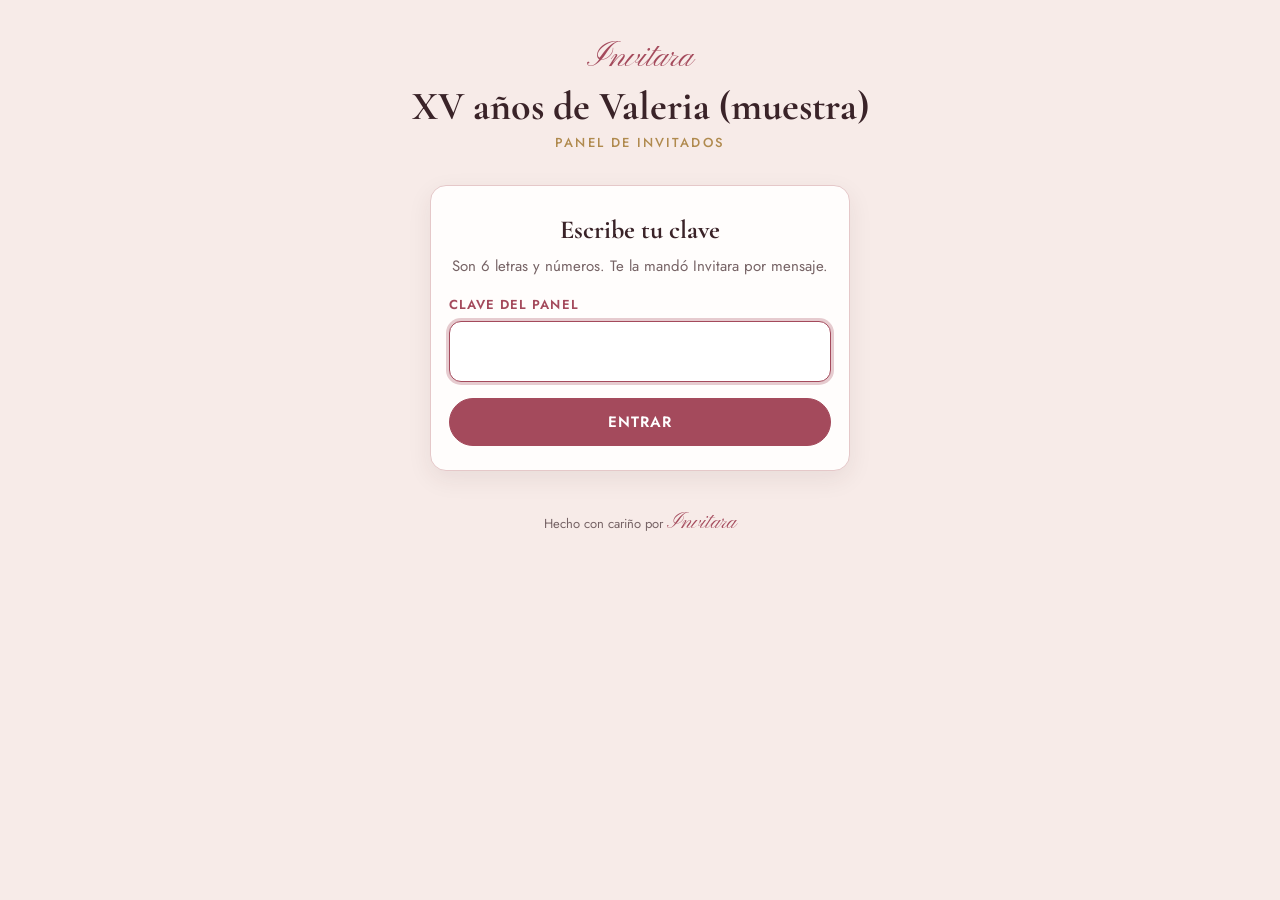
<file: panel/index.html>
<!DOCTYPE html>
<html lang="es">
<head>
  <meta charset="utf-8">
  <meta name="viewport" content="width=device-width, initial-scale=1">
  <meta name="robots" content="noindex, nofollow">
  <meta name="referrer" content="no-referrer">
  <title>Panel de invitados · Invitara</title>
  <link rel="preconnect" href="https://fonts.googleapis.com">
  <link rel="preconnect" href="https://fonts.gstatic.com" crossorigin>
  <link href="https://fonts.googleapis.com/css2?family=Cormorant+Garamond:wght@500;600;700&family=Jost:wght@400;500;600&family=Pinyon+Script&display=swap" rel="stylesheet">
  <link rel="stylesheet" href="panel.css?v=1">
</head>
<body>
  <header class="encabezado">
    <p class="marca">Invitara</p>
    <h1 class="evento" id="evento">Panel de invitados</h1>
    <p class="subtitulo">Panel de invitados</p>
  </header>

  <main class="contenido">
    <!-- 1. Clave -->
    <section class="tarjeta acceso" id="vista-clave" aria-labelledby="titulo-clave">
      <h2 class="titulo-tarjeta" id="titulo-clave">Escribe tu clave</h2>
      <p class="ayuda">Son 6 letras y números. Te la mandó Invitara por mensaje.</p>
      <form id="form-clave" novalidate>
        <label class="etiqueta-campo" for="clave">Clave del panel</label>
        <input id="clave" name="clave" type="text" inputmode="text" autocomplete="off" autocapitalize="characters"
               spellcheck="false" maxlength="12" aria-describedby="error-clave" required>
        <p class="error" id="error-clave" role="alert" hidden></p>
        <button class="boton" type="submit" id="boton-entrar">Entrar</button>
      </form>
    </section>

    <!-- 2. Panel -->
    <section id="vista-panel" hidden aria-label="Confirmaciones">
      <div class="barra">
        <p class="actualizado" id="actualizado"></p>
        <div class="barra__botones">
          <button class="boton boton--claro" type="button" id="boton-actualizar">Actualizar</button>
          <button class="boton boton--texto" type="button" id="boton-salir">Salir</button>
        </div>
      </div>
      <p class="error error--global" id="error-panel" role="alert" hidden></p>

      <div class="totales">
        <div class="total total--grande">
          <p class="total__numero" id="t-personas">0</p>
          <p class="total__texto">personas asistirán</p>
        </div>
        <div class="total">
          <p class="total__numero" id="t-familias">0</p>
          <p class="total__texto">familias confirmaron</p>
        </div>
        <div class="total">
          <p class="total__numero" id="t-no">0</p>
          <p class="total__texto">no asistirán</p>
        </div>
        <div class="total">
          <p class="total__numero" id="t-faltan">0</p>
          <p class="total__texto" id="t-faltan-texto">lugares por confirmar</p>
        </div>
      </div>
      <p class="aviso" id="aviso-duplicados" hidden></p>

      <div class="herramientas">
        <label class="etiqueta-campo" for="buscar">Buscar por nombre</label>
        <input id="buscar" type="search" autocomplete="off" placeholder="Ej. Pérez">
        <div class="filtros" role="group" aria-label="Filtrar">
          <button type="button" class="filtro" data-filtro="todos" aria-pressed="true">Todos <span></span></button>
          <button type="button" class="filtro" data-filtro="si" aria-pressed="false">Asistirán <span></span></button>
          <button type="button" class="filtro" data-filtro="no" aria-pressed="false">No asistirán <span></span></button>
        </div>
        <button class="boton boton--claro boton--ancho" type="button" id="boton-descargar">Descargar lista</button>
      </div>

      <p class="conteo" id="conteo" aria-live="polite"></p>
      <ul class="lista" id="lista"></ul>
    </section>
  </main>

  <footer class="pie">Hecho con cariño por <span class="marca marca--chica">Invitara</span></footer>

  <script src="panel.js?v=1"></script>
</body>
</html>
</file>
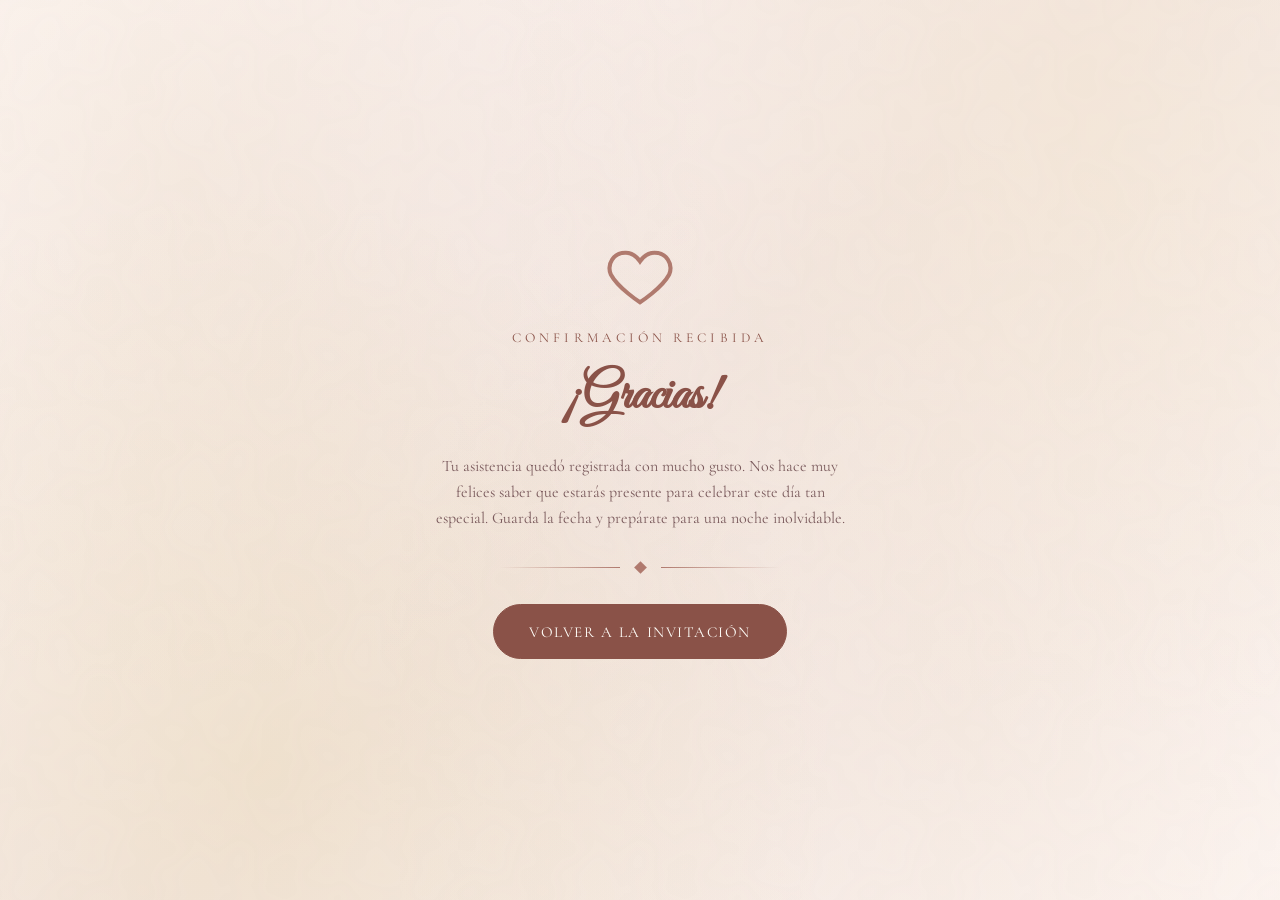
<file: gracias.html>
<!DOCTYPE html>
<html lang="es">
<head>
  <meta charset="UTF-8">
  <meta name="viewport" content="width=device-width, initial-scale=1.0">
  <title>¡Gracias por confirmar! · Mis XV años</title>
  <meta name="description" content="Gracias por confirmar tu asistencia. Te esperamos con mucho cariño.">
  <meta name="robots" content="noindex, nofollow">
  <meta name="theme-color" content="#C6A15B">

  <link rel="icon" type="image/svg+xml" href="assets/iconos/favicon.svg">

  <link rel="preconnect" href="https://fonts.googleapis.com">
  <link rel="preconnect" href="https://fonts.gstatic.com" crossorigin>
  <link href="https://fonts.googleapis.com/css2?family=Great+Vibes&family=Playfair+Display:wght@700&family=Cormorant+Garamond:wght@400;500&display=swap" rel="stylesheet">

  <link rel="stylesheet" href="assets/css/variables.css">
  <link rel="stylesheet" href="assets/css/style.css">
  <link rel="stylesheet" href="assets/css/responsive.css">
  <link rel="stylesheet" href="assets/css/animaciones.css">
</head>
<body>

  <div class="textura-marmol" aria-hidden="true"></div>

  <div class="gracias-pantalla">
    <svg class="gracias-pantalla__icono zoom-in" viewBox="0 0 24 24" fill="none" stroke="currentColor" stroke-width="1.4">
      <path d="M12 21s-7.5-4.8-10-9.5C.5 7.8 3 4 7 4c2.2 0 3.8 1.2 5 3 1.2-1.8 2.8-3 5-3 4 0 6.5 3.8 5 7.5C19.5 16.2 12 21 12 21z"/>
    </svg>

    <p class="etiqueta fade-in">Confirmación recibida</p>
    <h1 class="gracias-pantalla__titulo fade-in">¡Gracias!</h1>
    <p class="gracias-pantalla__texto fade-in">
      Tu asistencia quedó registrada con mucho gusto. Nos hace muy felices
      saber que estarás presente para celebrar este día tan especial.
      Guarda la fecha y prepárate para una noche inolvidable.
    </p>

    <div class="divisor-ornamental fade-in"><span class="divisor-ornamental__rombo"></span></div>

    <a class="boton boton--relleno" href="index.html">Volver a la invitación</a>
  </div>

</body>
</html>
</file>
<file: panel/panel.css>
/* ==========================================================================
   PANEL.CSS — Panel de invitados de Invitara (primero celular)
   Los colores se pueden cambiar desde config.json ("colores").
   ========================================================================== */

:root {
  --papel: #F7EBE8;
  --principal: #A44A5C;
  --dorado: #B08A4E;
  --tinta: #3A2328;
  --tarjeta: #FFFDFC;
  --suave: color-mix(in srgb, var(--tinta) 68%, var(--papel));
  --linea: color-mix(in srgb, var(--principal) 22%, var(--papel));
  --exito: #2E6B47;
  --error: #A3261E;
  --fuente-titulos: 'Cormorant Garamond', Georgia, serif;
  --fuente-texto: 'Jost', 'Segoe UI', system-ui, sans-serif;
  --radio: 16px;
}

* { box-sizing: border-box; }
[hidden] { display: none !important; }

body {
  margin: 0;
  min-height: 100vh;
  background: var(--papel);
  color: var(--tinta);
  font-family: var(--fuente-texto);
  font-size: 16px;
  line-height: 1.5;
  -webkit-font-smoothing: antialiased;
}

/* ---------- encabezado ---------- */
.encabezado { padding: 28px 16px 8px; text-align: center; }
.marca {
  margin: 0;
  font-family: 'Pinyon Script', cursive;
  font-size: 34px;
  line-height: 1.1;
  color: var(--principal);
}
.marca--chica { font-size: 22px; }
.evento {
  margin: 6px 0 0;
  font-family: var(--fuente-titulos);
  font-weight: 700;
  font-size: 30px;
  line-height: 1.15;
}
.subtitulo {
  margin: 4px 0 0;
  font-size: 13px;
  font-weight: 500;
  letter-spacing: 0.16em;
  text-transform: uppercase;
  color: var(--dorado);
}

.contenido { width: 100%; max-width: 760px; margin: 0 auto; padding: 16px 16px 40px; }

/* ---------- tarjetas y campos ---------- */
.tarjeta {
  background: var(--tarjeta);
  border: 1px solid var(--linea);
  border-radius: var(--radio);
  padding: 24px 18px;
  box-shadow: 0 8px 24px color-mix(in srgb, var(--tinta) 8%, transparent);
}
.acceso { max-width: 420px; margin: 8px auto 0; }
.titulo-tarjeta { margin: 0; font-family: var(--fuente-titulos); font-size: 26px; font-weight: 700; text-align: center; }
.ayuda { margin: 6px 0 18px; text-align: center; color: var(--suave); font-size: 15px; }

.etiqueta-campo {
  display: block;
  margin: 0 0 6px;
  font-size: 13px;
  font-weight: 600;
  letter-spacing: 0.08em;
  text-transform: uppercase;
  color: var(--principal);
}

input[type="text"], input[type="search"] {
  display: block;
  width: 100%;
  min-height: 48px;
  padding: 10px 14px;
  font: inherit;
  font-size: 16px;
  color: var(--tinta);
  background: #FFFFFF;
  border: 1px solid var(--linea);
  border-radius: 12px;
}
#clave {
  font-size: 26px;
  font-weight: 600;
  letter-spacing: 0.35em;
  text-align: center;
  text-transform: uppercase;
}
input:focus-visible {
  outline: none;
  border-color: var(--principal);
  box-shadow: 0 0 0 3px color-mix(in srgb, var(--principal) 28%, transparent);
}
input[aria-invalid="true"] { border: 2px solid var(--error); }

.error { margin: 10px 0 0; color: var(--error); font-weight: 500; font-size: 15px; }
.error::before { content: "⚠ "; }
.error--global { margin: 0 0 12px; padding: 10px 14px; background: #FFF4F2; border-radius: 12px; }

/* ---------- botones ---------- */
.boton {
  display: inline-flex;
  align-items: center;
  justify-content: center;
  width: 100%;
  min-height: 48px;
  margin-top: 16px;
  padding: 10px 20px;
  font: inherit;
  font-weight: 600;
  font-size: 15px;
  letter-spacing: 0.06em;
  text-transform: uppercase;
  color: #FFFFFF;
  background: var(--principal);
  border: 1.5px solid var(--principal);
  border-radius: 999px;
  cursor: pointer;
}
.boton:hover { filter: brightness(1.08); }
.boton:disabled { opacity: 0.6; cursor: progress; }
.boton--claro { background: transparent; color: var(--principal); }
.boton--texto { background: transparent; border-color: transparent; color: var(--suave); text-decoration: underline; text-underline-offset: 3px; }
button:focus-visible, a:focus-visible { outline: 3px solid var(--principal); outline-offset: 3px; }

/* ---------- barra superior del panel ---------- */
.barra { display: flex; flex-wrap: wrap; align-items: center; justify-content: space-between; gap: 8px; margin-bottom: 12px; }
.actualizado { margin: 0; color: var(--suave); font-size: 14px; }
.barra__botones { display: flex; gap: 8px; }
.barra__botones .boton { width: auto; min-height: 44px; margin: 0; padding: 8px 16px; font-size: 13px; }

/* ---------- totales ---------- */
.totales { display: grid; grid-template-columns: repeat(3, 1fr); gap: 8px; }
.total {
  margin: 0;
  padding: 14px 12px;
  background: var(--tarjeta);
  border: 1px solid var(--linea);
  border-radius: var(--radio);
  text-align: center;
}
.total--grande { grid-column: 1 / -1; background: var(--principal); border-color: var(--principal); color: #FFFFFF; }
/* lining-nums: en Cormorant el 1 "antiguo" parece una I */
.total__numero { margin: 0; font-family: var(--fuente-titulos); font-weight: 700; font-size: 36px; line-height: 1; font-variant-numeric: lining-nums tabular-nums; }
.total--grande .total__numero { font-size: 64px; }
.total__texto { margin: 6px 0 0; font-size: 13px; line-height: 1.3; color: var(--suave); }
.total--grande .total__texto { color: #FFFFFF; font-size: 16px; }

.aviso {
  margin: 12px 0 0;
  padding: 10px 14px;
  border-left: 4px solid #E0B400;
  background: #FFF7D6;
  border-radius: 8px;
  font-size: 14px;
}

/* ---------- buscador y filtros ---------- */
.herramientas { margin-top: 20px; }
.filtros { display: grid; grid-template-columns: repeat(3, 1fr); gap: 6px; margin-top: 12px; }
.filtro {
  min-height: 44px;
  padding: 6px 4px;
  font: inherit;
  font-size: 14px;
  font-weight: 500;
  color: var(--principal);
  background: var(--tarjeta);
  border: 1.5px solid var(--linea);
  border-radius: 999px;
  cursor: pointer;
}
.filtro span { font-weight: 400; color: var(--suave); }
.filtro[aria-pressed="true"] { background: var(--principal); border-color: var(--principal); color: #FFFFFF; }
.filtro[aria-pressed="true"] span { color: #FFFFFF; }
.boton--ancho { margin-top: 12px; }

.conteo { margin: 18px 0 8px; font-size: 14px; color: var(--suave); }

/* ---------- lista ---------- */
.lista { list-style: none; margin: 0; padding: 0; display: grid; gap: 10px; }
.invitado {
  padding: 14px 16px;
  background: var(--tarjeta);
  border: 1px solid var(--linea);
  border-radius: var(--radio);
}
.invitado--duplicado { border-color: #E0B400; background: #FFFBEA; }
.invitado__cabeza { display: flex; flex-wrap: wrap; align-items: baseline; justify-content: space-between; gap: 4px 10px; }
.invitado__nombre, .invitado__mensaje, .evento { font-variant-numeric: lining-nums; }
.invitado__nombre { margin: 0; font-family: var(--fuente-titulos); font-size: 22px; font-weight: 700; line-height: 1.2; overflow-wrap: anywhere; }
.chip {
  display: inline-block;
  padding: 2px 10px;
  border-radius: 999px;
  font-size: 13px;
  font-weight: 600;
  white-space: nowrap;
}
.chip--si { background: color-mix(in srgb, var(--exito) 14%, #FFFFFF); color: var(--exito); }
.chip--no { background: color-mix(in srgb, var(--tinta) 10%, #FFFFFF); color: var(--suave); }
.invitado__asistentes { margin: 6px 0 0; font-size: 15px; overflow-wrap: anywhere; }
.invitado__mensaje {
  margin: 8px 0 0;
  padding-left: 10px;
  border-left: 3px solid var(--dorado);
  font-family: var(--fuente-titulos);
  font-style: italic;
  font-size: 18px;
  white-space: pre-line;
  overflow-wrap: anywhere;
}
.invitado__duplicado { margin: 8px 0 0; font-size: 13px; font-weight: 500; color: #7A5B00; }
.invitado__pie { display: flex; flex-wrap: wrap; align-items: center; gap: 4px 12px; margin-top: 10px; font-size: 14px; color: var(--suave); }
.invitado__telefono { font-variant-numeric: tabular-nums; }
.invitado__telefono a { color: var(--principal); font-weight: 600; }
.boton-ver {
  min-height: 44px;
  padding: 0 4px;
  font: inherit;
  font-size: 14px;
  font-weight: 600;
  color: var(--principal);
  background: none;
  border: 0;
  text-decoration: underline;
  text-underline-offset: 3px;
  cursor: pointer;
}
.invitado__fecha { margin-left: auto; }
.vacio { padding: 24px 12px; text-align: center; color: var(--suave); border: 1px dashed var(--linea); border-radius: var(--radio); }

.pie { padding: 0 16px 32px; text-align: center; font-size: 13px; color: var(--suave); }

/* ---------- pantallas grandes ---------- */
@media (min-width: 720px) {
  .encabezado { padding-top: 40px; }
  .evento { font-size: 40px; }
  .totales { grid-template-columns: 2fr 1fr 1fr 1fr; }
  .total--grande { grid-column: auto; }
  .herramientas { display: grid; grid-template-columns: 1fr auto; grid-template-areas: "etiqueta etiqueta" "buscar descargar" "filtros filtros"; column-gap: 12px; }
  .herramientas .etiqueta-campo { grid-area: etiqueta; }
  .herramientas #buscar { grid-area: buscar; }
  .herramientas .filtros { grid-area: filtros; max-width: 480px; }
  .boton--ancho { grid-area: descargar; width: auto; margin-top: 0; }
}

@media (prefers-reduced-motion: reduce) {
  * { transition: none !important; animation: none !important; }
}
</file>
<file: assets/css/variables.css>
/* ==========================================================================
   VARIABLES.CSS
   Aquí vive TODO el sistema de diseño: colores, tipografías, espaciados.
   Si quieres cambiar la paleta de colores de todo el sitio, este es el
   ÚNICO archivo que necesitas tocar. Todo lo demás lee de aquí.
   ========================================================================== */

:root {
  /* ---------- PALETA DE COLOR ----------
     Inspirada en invitaciones de boda / XV años: dorado envejecido,
     champagne y crema, sobre un fondo marfil cálido. */
  --color-dorado: #B07A6E;          /* Dorado principal (bordes, íconos, acentos) */
  --color-dorado-oscuro: #8A5248;   /* Dorado profundo (texto sobre claro, sombras de texto) */
  --color-dorado-claro: #EBCFC7;    /* Dorado pálido (líneas, detalles suaves) */
  --color-champagne: #F6E3DF;       /* Champagne (fondos de tarjetas) */
  --color-beige: #F3E7E4;           /* Beige (fondos alternos de sección) */
  --color-crema: #FDF6F4;           /* Crema (fondo general del sitio) */
  --color-marfil: #FFFBFA;          /* Marfil casi blanco (tarjetas, formulario) */
  --color-blanco: #FFFFFF;

  --color-texto: #4A2E30;           /* Texto principal: café cálido, no negro puro */
  --color-texto-suave: #7A5A5C;     /* Texto secundario / notas */
  --color-texto-sobre-dorado: #FFFDF8;

  --color-exito: #6E8F5C;           /* Verde suave para confirmaciones */
  --color-error: #B5544A;           /* Rojo terracota para errores de validación */

  /* ---------- MODO OSCURO (opcional, se activa con [data-tema="oscuro"]) ---------- */
  --color-crema-oscuro: #221B12;
  --color-marfil-oscuro: #2A2117;
  --color-texto-oscuro: #F3E5D0;

  /* ---------- TIPOGRAFÍA ----------
     Manuscrita elegante para el nombre, serif para el resto. */
  --fuente-script: 'Great Vibes', cursive;              /* Nombre principal */
  --fuente-display: 'Playfair Display', serif;          /* Títulos y el número "75" */
  --fuente-cuerpo: 'Cormorant Garamond', 'Georgia', serif; /* Texto de párrafos, labels, botones */

  /* ---------- ESPACIADO ---------- */
  --espacio-xs: 0.5rem;
  --espacio-sm: 1rem;
  --espacio-md: 2rem;
  --espacio-lg: 4rem;
  --espacio-xl: 7rem;

  /* ---------- BORDES Y SOMBRAS ---------- */
  --radio-borde: 18px;
  --radio-borde-lg: 32px;
  --sombra-suave: 0 10px 30px rgba(74, 58, 34, 0.12);
  --sombra-dorada: 0 8px 24px rgba(198, 161, 91, 0.35);
  --linea-dorada: 1px solid var(--color-dorado);

  /* ---------- TRANSICIONES ---------- */
  --transicion-suave: 0.4s cubic-bezier(0.22, 1, 0.36, 1);
  --transicion-rapida: 0.2s ease-out;

  /* ---------- ANCHO DE CONTENIDO ---------- */
  --ancho-maximo: 640px;

  /* ---------- FORMULARIO DE CONFIRMACIÓN (confirmacion.css lee estas) ---------- */
  --color-principal: var(--color-dorado-oscuro);
  --color-sobre-principal: var(--color-texto-sobre-dorado);
  --color-fondo-campo: var(--color-crema);
  --color-borde: var(--color-dorado-claro);
}

html[data-tema="oscuro"] .formulario-confirmacion {
  --color-texto: var(--color-texto-oscuro);
  --color-texto-suave: #CDB8AE;
  --color-principal: var(--color-dorado-claro);
  --color-sobre-principal: var(--color-crema-oscuro);
  --color-fondo-campo: var(--color-crema-oscuro);
}
</file>
<file: assets/css/style.css>
/* ==========================================================================
   STYLE.CSS — Hoja de estilos principal
   Estructura general + cada una de las secciones de la invitación.
   No usa ningún framework (sin Bootstrap): 100% CSS puro.
   ========================================================================== */

/* ---------- RESET BÁSICO ---------- */
* { margin: 0; padding: 0; box-sizing: border-box; }

html { scroll-behavior: smooth; }

body {
  font-family: var(--fuente-cuerpo);
  color: var(--color-texto);
  background-color: var(--color-crema);
  overflow-x: hidden;
  line-height: 1.6;
}

/* Modo oscuro opcional, activado por JS con data-tema="oscuro" en <html> */
html[data-tema="oscuro"] body {
  background-color: var(--color-crema-oscuro);
  color: var(--color-texto-oscuro);
}
html[data-tema="oscuro"] .tarjeta,
html[data-tema="oscuro"] .formulario-confirmacion {
  background-color: var(--color-marfil-oscuro);
}

img { max-width: 100%; display: block; }
a { color: inherit; text-decoration: none; }
button { font-family: inherit; cursor: pointer; }

/* Foco visible para accesibilidad de teclado */
a:focus-visible, button:focus-visible, input:focus-visible, textarea:focus-visible, select:focus-visible {
  outline: 2px solid var(--color-dorado-oscuro);
  outline-offset: 3px;
}

/* Respeta preferencia de "reducir movimiento" del sistema */
@media (prefers-reduced-motion: reduce) {
  *, *::before, *::after {
    animation-duration: 0.001ms !important;
    animation-iteration-count: 1 !important;
    transition-duration: 0.001ms !important;
    scroll-behavior: auto !important;
  }
}

/* ---------- TEXTURA DE FONDO TIPO MÁRMOL / ACUARELA ----------
   Generada 100% con CSS (gradientes radiales superpuestos), sin
   necesidad de ninguna imagen. Se aplica al body mediante ::before
   para que quede detrás de todo el contenido. */
.textura-marmol {
  position: fixed;
  inset: 0;
  z-index: -1;
  pointer-events: none;
  background-color: var(--color-crema);
  background-image:
    radial-gradient(circle at 15% 20%, rgba(198, 161, 91, 0.10) 0%, transparent 40%),
    radial-gradient(circle at 85% 15%, rgba(243, 229, 208, 0.55) 0%, transparent 45%),
    radial-gradient(circle at 75% 80%, rgba(198, 161, 91, 0.08) 0%, transparent 50%),
    radial-gradient(circle at 20% 85%, rgba(232, 213, 166, 0.35) 0%, transparent 45%),
    linear-gradient(135deg, var(--color-crema) 0%, var(--color-beige) 50%, var(--color-crema) 100%);
}
/* Veteado sutil tipo mármol, dibujado con SVG en línea (data URI) */
.textura-marmol::after {
  content: "";
  position: absolute;
  inset: 0;
  opacity: 0.5;
  background-image: url("data:image/svg+xml;utf8,<svg xmlns='http://www.w3.org/2000/svg' width='400' height='400'><filter id='n'><feTurbulence type='fractalNoise' baseFrequency='0.012' numOctaves='3' result='t'/><feColorMatrix in='t' type='matrix' values='0 0 0 0 0.77  0 0 0 0 0.63  0 0 0 0 0.36  0 0 0 0.05 0'/></filter><rect width='100%25' height='100%25' filter='url(%23n)'/></svg>");
  mix-blend-mode: multiply;
}

/* ---------- PANTALLA DE CARGA ---------- */
.pantalla-carga {
  position: fixed;
  inset: 0;
  z-index: 999;
  display: flex;
  flex-direction: column;
  align-items: center;
  justify-content: center;
  gap: var(--espacio-sm);
  background: var(--color-crema);
  transition: opacity 0.8s ease, visibility 0.8s ease;
}
.pantalla-carga.oculta { opacity: 0; visibility: hidden; }
.pantalla-carga__numero {
  font-family: var(--fuente-display);
  font-size: 4rem;
  color: var(--color-dorado-oscuro);
}
.pantalla-carga__texto {
  font-size: 1rem;
  letter-spacing: 0.2em;
  text-transform: uppercase;
  color: var(--color-texto-suave);
}
.pantalla-carga__anillo {
  width: 46px; height: 46px;
  border: 2px solid var(--color-dorado-claro);
  border-top-color: var(--color-dorado-oscuro);
  border-radius: 50%;
  animation: girar 1s linear infinite;
}
@keyframes girar { to { transform: rotate(360deg); } }

/* ---------- CONTENEDOR GENERAL ---------- */
.contenedor {
  max-width: var(--ancho-maximo);
  margin: 0 auto;
  padding: 0 var(--espacio-md);
}

section { position: relative; padding: var(--espacio-xl) 0; }

/* ---------- DIVISOR ORNAMENTAL (elemento firma del diseño) ----------
   Doble línea dorada con un rombo al centro: se repite entre secciones
   como si fuera el sello grabado de una invitación impresa. */
.divisor-ornamental {
  display: flex;
  align-items: center;
  justify-content: center;
  gap: var(--espacio-sm);
  width: 100%;
  max-width: 280px;
  margin: var(--espacio-md) auto;
}
.divisor-ornamental::before,
.divisor-ornamental::after {
  content: "";
  flex: 1;
  height: 1px;
  background: linear-gradient(90deg, transparent, var(--color-dorado));
}
.divisor-ornamental::after { background: linear-gradient(90deg, var(--color-dorado), transparent); }
.divisor-ornamental__rombo {
  width: 9px; height: 9px;
  background: var(--color-dorado);
  transform: rotate(45deg);
  flex-shrink: 0;
}

/* ---------- ETIQUETA (eyebrow) ---------- */
.etiqueta {
  display: inline-block;
  font-family: var(--fuente-cuerpo);
  font-size: 0.85rem;
  letter-spacing: 0.3em;
  text-transform: uppercase;
  color: var(--color-dorado-oscuro);
  margin-bottom: var(--espacio-xs);
}

.titulo-seccion {
  font-family: var(--fuente-display);
  font-size: clamp(1.8rem, 5vw, 2.6rem);
  text-align: center;
  color: var(--color-texto);
  font-weight: 700;
}

.texto-centrado { text-align: center; }

/* ================= SECCIÓN: BIENVENIDA (Hero) ================= */
.seccion-bienvenida {
  min-height: 100vh;
  display: flex;
  flex-direction: column;
  align-items: center;
  justify-content: center;
  text-align: center;
  padding: var(--espacio-lg) var(--espacio-md);
  position: relative;
}

.globos { position: absolute; inset: 0; overflow: hidden; pointer-events: none; z-index: 0; }
.globo {
  position: absolute;
  bottom: -120px;
  width: 46px;
  height: 58px;
  border-radius: 50% 50% 50% 50% / 58% 58% 42% 42%;
  opacity: 0.55;
  animation: flotar-globo linear infinite;
}
.globo::after {
  content: "";
  position: absolute;
  bottom: -26px; left: 50%;
  width: 1px; height: 26px;
  background: rgba(198,161,91,0.4);
  transform: translateX(-50%);
}
.globo--1 { left: 8%;  background: var(--color-dorado);       animation-duration: 14s; animation-delay: 0s; }
.globo--2 { left: 22%; background: var(--color-dorado-claro); animation-duration: 18s; animation-delay: 3s; }
.globo--3 { left: 68%; background: var(--color-champagne);    animation-duration: 16s; animation-delay: 1s; }
.globo--4 { left: 84%; background: var(--color-dorado);       animation-duration: 20s; animation-delay: 5s; }
.globo--5 { left: 45%; background: var(--color-dorado-claro); animation-duration: 15s; animation-delay: 7s; }
@keyframes flotar-globo {
  0%   { transform: translateY(0) translateX(0); }
  50%  { transform: translateY(-60vh) translateX(20px); }
  100% { transform: translateY(-115vh) translateX(-15px); }
}

.bienvenida__eyebrow {
  font-size: 0.95rem;
  letter-spacing: 0.35em;
  text-transform: uppercase;
  color: var(--color-dorado-oscuro);
  z-index: 1;
}

.bienvenida__numero {
  font-family: var(--fuente-display);
  font-weight: 900;
  font-size: clamp(6rem, 32vw, 11rem);
  line-height: 0.9;
  color: transparent;
  -webkit-text-stroke: 2px var(--color-dorado-oscuro);
  position: relative;
  z-index: 1;
  margin: var(--espacio-xs) 0;
}

/* Laureles alrededor del "75": motivo clásico de aniversario, dibujado en SVG en el HTML */
.bienvenida__laureles { position: relative; z-index: 1; display: flex; align-items: center; justify-content: center; gap: 0.5rem; }
.bienvenida__laureles svg { width: 42px; height: auto; color: var(--color-dorado); }
.bienvenida__laureles svg.espejo { transform: scaleX(-1); }

.bienvenida__titulo {
  z-index: 1;
  font-family: var(--fuente-script);
  font-size: clamp(2.6rem, 9vw, 4.2rem);
  color: var(--color-dorado-oscuro);
  margin-top: var(--espacio-sm);
}

.bienvenida__subtitulo {
  z-index: 1;
  font-size: 1.05rem;
  color: var(--color-texto-suave);
  margin-top: var(--espacio-xs);
  letter-spacing: 0.05em;
}

.boton-scroll {
  z-index: 1;
  margin-top: var(--espacio-lg);
  display: flex;
  flex-direction: column;
  align-items: center;
  gap: 0.4rem;
  color: var(--color-dorado-oscuro);
  font-size: 0.8rem;
  letter-spacing: 0.2em;
  text-transform: uppercase;
  animation: rebote-suave 2.4s ease-in-out infinite;
}
.boton-scroll svg { width: 18px; height: 18px; }
@keyframes rebote-suave { 0%,100% { transform: translateY(0); } 50% { transform: translateY(8px); } }

/* ================= MARCO ORNAMENTAL (usado en foto principal y galería) ================= */
.marco-dorado {
  position: relative;
  padding: 10px;
  border: 1px solid var(--color-dorado);
  border-radius: var(--radio-borde);
}
.marco-dorado::before {
  content: "";
  position: absolute;
  inset: 6px;
  border: 1px solid var(--color-dorado-claro);
  border-radius: calc(var(--radio-borde) - 6px);
  pointer-events: none;
}
.marco-dorado img {
  border-radius: calc(var(--radio-borde) - 10px);
  width: 100%;
  object-fit: cover;
}

/* ================= SECCIÓN: FOTO PRINCIPAL ================= */
.seccion-foto { text-align: center; }
.foto-principal-wrap { max-width: 420px; margin: 0 auto; }
.foto-principal-wrap .marco-dorado img { aspect-ratio: 4 / 5; }
.foto-placeholder {
  aspect-ratio: 4/5; width: 100%;
  display: flex; align-items: center; justify-content: center;
  background: linear-gradient(160deg, var(--color-champagne), var(--color-beige));
  color: var(--color-dorado-oscuro);
  font-family: var(--fuente-cuerpo);
  font-size: 0.95rem;
  text-align: center;
  padding: var(--espacio-md);
  border-radius: calc(var(--radio-borde) - 10px);
}

/* ================= SECCIÓN: NOMBRE ================= */
.seccion-nombre { text-align: center; }
.nombre-festejada {
  font-family: var(--fuente-script);
  font-size: clamp(2.4rem, 8vw, 3.6rem);
  color: var(--color-dorado-oscuro);
  margin: var(--espacio-xs) 0;
}
.nombre-festejada__edad {
  font-family: var(--fuente-cuerpo);
  font-style: italic;
  color: var(--color-texto-suave);
  font-size: 1.1rem;
}

/* ================= SECCIÓN: FRASE ELEGANTE ================= */
.seccion-frase { text-align: center; }
.frase-elegante {
  font-family: var(--fuente-display);
  font-style: italic;
  font-size: clamp(1.3rem, 4vw, 1.7rem);
  line-height: 1.5;
  color: var(--color-texto);
  position: relative;
  padding: 0 var(--espacio-sm);
}
.frase-elegante::before, .frase-elegante::after {
  content: '"';
  color: var(--color-dorado);
  font-family: var(--fuente-display);
}

/* ================= SECCIÓN: CUENTA REGRESIVA ================= */
.seccion-contador { text-align: center; }
.contador {
  display: flex;
  justify-content: center;
  gap: var(--espacio-sm);
  flex-wrap: wrap;
  margin-top: var(--espacio-md);
}
.contador__bloque {
  background: var(--color-marfil);
  border: var(--linea-dorada);
  border-radius: var(--radio-borde);
  box-shadow: var(--sombra-suave);
  width: 84px;
  padding: var(--espacio-sm) 0.4rem;
}
.contador__numero {
  font-family: var(--fuente-display);
  font-size: 2.1rem;
  color: var(--color-dorado-oscuro);
  font-weight: 700;
}
.contador__label {
  font-size: 0.7rem;
  letter-spacing: 0.15em;
  text-transform: uppercase;
  color: var(--color-texto-suave);
}
.contador--finalizado {
  font-family: var(--fuente-display);
  font-style: italic;
  color: var(--color-dorado-oscuro);
  font-size: 1.3rem;
}

/* ================= SECCIÓN: DETALLES (fecha, hora, lugar, vestimenta) ================= */
.grid-detalles {
  display: grid;
  grid-template-columns: 1fr 1fr;
  gap: var(--espacio-sm);
  margin-top: var(--espacio-md);
}
.tarjeta {
  background: var(--color-marfil);
  border: var(--linea-dorada);
  border-radius: var(--radio-borde);
  box-shadow: var(--sombra-suave);
  padding: var(--espacio-md) var(--espacio-sm);
  text-align: center;
  transition: transform var(--transicion-suave);
}
.tarjeta:hover { transform: translateY(-4px); }
.tarjeta--ancha { grid-column: 1 / -1; }
.tarjeta__icono { width: 30px; height: 30px; margin: 0 auto var(--espacio-xs); color: var(--color-dorado); }
.tarjeta__titulo {
  font-size: 0.75rem;
  letter-spacing: 0.2em;
  text-transform: uppercase;
  color: var(--color-dorado-oscuro);
  margin-bottom: 0.3rem;
}
.tarjeta__valor {
  font-family: var(--fuente-display);
  font-size: 1.15rem;
  color: var(--color-texto);
}
.tarjeta__nota {
  font-size: 0.85rem;
  color: var(--color-texto-suave);
  margin-top: 0.3rem;
  font-style: italic;
}

/* ================= SECCIÓN: MAPA ================= */
.seccion-mapa { text-align: center; }
.mapa-embed {
  width: 100%;
  height: 260px;
  border: var(--linea-dorada);
  border-radius: var(--radio-borde);
  overflow: hidden;
  box-shadow: var(--sombra-suave);
  margin-top: var(--espacio-md);
}
.mapa-embed iframe { width: 100%; height: 100%; border: 0; }

/* ================= BOTONES ELEGANTES (reutilizables) ================= */
.boton {
  display: inline-flex;
  align-items: center;
  justify-content: center;
  gap: 0.5rem;
  font-family: var(--fuente-cuerpo);
  font-size: 0.95rem;
  letter-spacing: 0.1em;
  text-transform: uppercase;
  padding: 0.9rem 2.2rem;
  border-radius: 50px;
  border: 1.5px solid var(--color-dorado-oscuro);
  background: transparent;
  color: var(--color-dorado-oscuro);
  transition: background var(--transicion-suave), color var(--transicion-suave), box-shadow var(--transicion-suave), transform var(--transicion-rapida);
}
.boton:hover {
  background: var(--color-dorado-oscuro);
  color: var(--color-texto-sobre-dorado);
  box-shadow: var(--sombra-dorada);
}
.boton:active { transform: scale(0.97); }
.boton svg { width: 18px; height: 18px; }
.boton--relleno {
  background: var(--color-dorado-oscuro);
  color: var(--color-texto-sobre-dorado);
}
.boton--relleno:hover { background: var(--color-dorado); }
.boton--bloque { width: 100%; margin-top: var(--espacio-sm); }
.acciones-mapa { margin-top: var(--espacio-md); display: flex; justify-content: center; flex-wrap: wrap; gap: var(--espacio-sm); }

/* ================= SECCIÓN: GALERÍA ================= */
.galeria {
  display: grid;
  grid-template-columns: repeat(3, 1fr);
  gap: 0.6rem;
  margin-top: var(--espacio-md);
}
.galeria__item {
  aspect-ratio: 1/1;
  border-radius: var(--radio-borde);
  overflow: hidden;
  border: 1px solid var(--color-dorado-claro);
  cursor: pointer;
}
.galeria__item img { width: 100%; height: 100%; object-fit: cover; transition: transform var(--transicion-suave); }
.galeria__item:hover img { transform: scale(1.08); }

.lightbox {
  position: fixed; inset: 0; z-index: 500;
  background: rgba(34, 27, 18, 0.92);
  display: flex; align-items: center; justify-content: center;
  padding: var(--espacio-md);
  opacity: 0; visibility: hidden;
  transition: opacity 0.3s ease, visibility 0.3s ease;
}
.lightbox.activo { opacity: 1; visibility: visible; }
.lightbox img { max-width: 100%; max-height: 82vh; border-radius: 12px; box-shadow: 0 20px 60px rgba(0,0,0,0.5); }
.lightbox__cerrar {
  position: absolute; top: 20px; right: 20px;
  width: 42px; height: 42px; border-radius: 50%;
  background: rgba(255,255,255,0.1); border: 1px solid var(--color-dorado-claro);
  color: var(--color-marfil); font-size: 1.3rem; line-height: 1;
  display: flex; align-items: center; justify-content: center;
}

/* ================= SECCIÓN: CONFIRMACIÓN (Formulario) ================= */
.formulario-confirmacion {
  background: var(--color-marfil);
  border: var(--linea-dorada);
  border-radius: var(--radio-borde-lg);
  box-shadow: var(--sombra-suave);
  padding: var(--espacio-lg) var(--espacio-md);
  margin-top: var(--espacio-md);
}
.campo { margin-bottom: var(--espacio-sm); text-align: left; }
.campo label {
  display: block;
  font-size: 0.8rem;
  letter-spacing: 0.12em;
  text-transform: uppercase;
  color: var(--color-dorado-oscuro);
  margin-bottom: 0.35rem;
}
.campo input,
.campo textarea,
.campo select {
  width: 100%;
  font-family: var(--fuente-cuerpo);
  font-size: 1rem;
  padding: 0.75rem 1rem;
  border: 1px solid var(--color-dorado-claro);
  border-radius: 12px;
  background: var(--color-crema);
  color: var(--color-texto);
  transition: border-color var(--transicion-rapida), box-shadow var(--transicion-rapida);
}
.campo input:focus,
.campo textarea:focus,
.campo select:focus {
  border-color: var(--color-dorado-oscuro);
  box-shadow: 0 0 0 3px rgba(198,161,91,0.2);
  outline: none;
}
.campo textarea { min-height: 90px; resize: vertical; }
.campo__error {
  display: none;
  color: var(--color-error);
  font-size: 0.8rem;
  margin-top: 0.3rem;
}
.campo.con-error .campo__error { display: block; }
.campo.con-error input, .campo.con-error select, .campo.con-error textarea { border-color: var(--color-error); }

.personas-adicionales { display: none; }
.personas-adicionales.visible { display: block; }

.formulario__estado {
  margin-top: var(--espacio-sm);
  text-align: center;
  font-size: 0.9rem;
  display: none;
}
.formulario__estado.visible { display: block; }
.formulario__estado--exito { color: var(--color-exito); }
.formulario__estado--error { color: var(--color-error); }

/* ================= SECCIÓN: MENSAJE FINAL ================= */
.seccion-mensaje-final { text-align: center; }
.mensaje-final__texto {
  font-size: 1.1rem;
  color: var(--color-texto-suave);
  max-width: 480px;
  margin: 0 auto;
}

/* ================= SECCIÓN: AGRADECIMIENTO (footer) ================= */
.seccion-agradecimiento {
  text-align: center;
  padding-bottom: var(--espacio-lg);
}
.agradecimiento__firma {
  font-family: var(--fuente-script);
  font-size: 2.2rem;
  color: var(--color-dorado-oscuro);
  margin-top: var(--espacio-sm);
}
.acciones-finales {
  margin-top: var(--espacio-md);
  display: flex;
  justify-content: center;
  gap: var(--espacio-sm);
  flex-wrap: wrap;
}

.qr-codigo { margin-top: var(--espacio-md); display: flex; flex-direction: column; align-items: center; gap: 0.4rem; }
.qr-codigo img {
  border: var(--linea-dorada);
  border-radius: 12px;
  padding: 8px;
  background: var(--color-marfil);
}
.qr-codigo span { font-size: 0.78rem; color: var(--color-texto-suave); letter-spacing: 0.05em; }

/* ================= BOTÓN FLOTANTE DE MÚSICA ================= */
.boton-musica {
  position: fixed;
  bottom: var(--espacio-sm);
  right: var(--espacio-sm);
  z-index: 200;
  width: 56px; height: 56px;
  border-radius: 50%;
  background: var(--color-marfil);
  border: var(--linea-dorada);
  box-shadow: var(--sombra-dorada);
  display: flex; align-items: center; justify-content: center;
  color: var(--color-dorado-oscuro);
  transition: transform var(--transicion-rapida);
}
.boton-musica:hover { transform: scale(1.08); }
.boton-musica svg { width: 24px; height: 24px; }
.boton-musica .icono-pausa { display: none; }
.boton-musica.reproduciendo .icono-play { display: none; }
.boton-musica.reproduciendo .icono-pausa { display: block; }
.boton-musica.reproduciendo { animation: pulso-musica 1.8s ease-in-out infinite; }
@keyframes pulso-musica { 0%,100%{ box-shadow: var(--sombra-dorada); } 50%{ box-shadow: 0 0 0 10px rgba(198,161,91,0.15), var(--sombra-dorada); } }

/* ================= BOTÓN FLOTANTE MODO OSCURO ================= */
.boton-tema {
  position: fixed;
  bottom: var(--espacio-sm);
  left: var(--espacio-sm);
  z-index: 200;
  width: 44px; height: 44px;
  border-radius: 50%;
  background: var(--color-marfil);
  border: var(--linea-dorada);
  box-shadow: var(--sombra-suave);
  display: flex; align-items: center; justify-content: center;
  color: var(--color-dorado-oscuro);
}
.boton-tema svg { width: 18px; height: 18px; }

/* ================= REVELADO AL SCROLL (clases controladas por scroll.js) ================= */
.revelar {
  opacity: 0;
  transform: translateY(36px);
  transition: opacity 0.9s ease, transform 0.9s cubic-bezier(0.22,1,0.36,1);
}
.revelar.visible { opacity: 1; transform: translateY(0); }
.revelar--zoom { transform: scale(0.92); }
.revelar--zoom.visible { transform: scale(1); }

/* Fondos alternos entre secciones, para dar ritmo visual */
.fondo-champagne { background: var(--color-champagne); }
.fondo-beige { background: var(--color-beige); }

/* ================= PÁGINA DE GRACIAS ================= */
.gracias-pantalla {
  min-height: 100vh;
  display: flex;
  flex-direction: column;
  align-items: center;
  justify-content: center;
  text-align: center;
  padding: var(--espacio-md);
}
.gracias-pantalla__icono { width: 70px; height: 70px; color: var(--color-dorado); margin-bottom: var(--espacio-sm); }
.gracias-pantalla__titulo { font-family: var(--fuente-script); font-size: clamp(2.2rem, 8vw, 3.2rem); color: var(--color-dorado-oscuro); }
.gracias-pantalla__texto { max-width: 420px; color: var(--color-texto-suave); margin-top: var(--espacio-sm); }

 .foto-principal {
  width: 100%;
  height: 100%;
  display: block;
  object-fit: cover;
}

/* ================= SECCIÓN: RECUERDOS COLABORATIVOS ================= */
.seccion-recuerdos { text-align: center; overflow: hidden; }
.recuerdos__descripcion { max-width: 620px; margin: var(--espacio-sm) auto 0; color: var(--color-texto-suave); font-size: 1.05rem; }
.recuerdos__acciones { max-width: 520px; margin: var(--espacio-md) auto 0; }
.recuerdos__boton { display: inline-flex; align-items: center; justify-content: center; gap: .7rem; min-height: 54px; }
.recuerdos__boton svg { width: 24px; height: 24px; flex: 0 0 auto; }
.recuerdos__pasos { display: grid; grid-template-columns: repeat(3,minmax(0,1fr)); gap: .75rem; max-width: 620px; margin: var(--espacio-md) auto; }
.recuerdos__paso { display: flex; flex-direction: column; align-items: center; gap: .45rem; padding: 1rem .65rem; background: rgba(255,253,248,.78); border: 1px solid var(--color-dorado-claro); border-radius: var(--radio-borde); }
.recuerdos__paso span { display: grid; place-items: center; width: 34px; height: 34px; border-radius: 50%; background: var(--color-dorado); color: var(--color-texto-sobre-dorado); font-family: var(--fuente-display); font-weight: 700; }
.recuerdos__paso p { margin: 0; color: var(--color-texto); font-size: .95rem; }
.recuerdos__marco { width: 100%; margin: var(--espacio-md) auto 0; padding: 6px; border: 1px solid var(--color-dorado-claro); border-radius: calc(var(--radio-borde) + 6px); background: var(--color-marfil); box-shadow: var(--sombra-suave); }
.recuerdos__iframe { display: block; width: 100%; min-height: 760px; border: 0; border-radius: var(--radio-borde); background: var(--color-marfil); }
.recuerdos__nota { max-width: 620px; margin: var(--espacio-sm) auto 0; color: var(--color-texto-suave); font-size: .9rem; }
@media (max-width:639px) {
  .recuerdos__descripcion { font-size: 1rem; }
  .recuerdos__pasos { grid-template-columns: 1fr; gap: .6rem; }
  .recuerdos__paso { flex-direction: row; justify-content: flex-start; text-align: left; padding: .8rem 1rem; }
  .recuerdos__marco { width: calc(100% + 1rem); margin-left: -.5rem; margin-right: -.5rem; padding: 3px; }
  .recuerdos__iframe { min-height: 840px; }
}
html[data-tema="oscuro"] .recuerdos__paso, html[data-tema="oscuro"] .recuerdos__marco, html[data-tema="oscuro"] .recuerdos__iframe { background: var(--color-marfil-oscuro); }
</file>
<file: assets/css/responsive.css>
/* ==========================================================================
   RESPONSIVE.CSS
   El diseño en style.css ya está pensado "mobile-first" (celular primero).
   Aquí solo agregamos ajustes para pantallas MÁS GRANDES que un celular,
   y pequeños retoques para celulares muy angostos.
   ========================================================================== */

/* ---------- Celulares muy angostos (iPhone SE y similares) ---------- */
@media (max-width: 360px) {
  .contador__bloque { width: 70px; padding: 0.7rem 0.3rem; }
  .contador__numero { font-size: 1.6rem; }
  .grid-detalles { gap: 0.6rem; }
  .boton { padding: 0.8rem 1.5rem; font-size: 0.85rem; }
}

/* ---------- Tablets (a partir de 640px) ---------- */
@media (min-width: 640px) {
  :root { --ancho-maximo: 720px; }

  .galeria { grid-template-columns: repeat(3, 1fr); gap: 1rem; }

  .contador__bloque { width: 100px; padding: var(--espacio-sm); }
  .contador__numero { font-size: 2.4rem; }

  .formulario-confirmacion { padding: var(--espacio-lg) var(--espacio-lg); }
}

/* ---------- Escritorio (a partir de 1024px) ---------- */
@media (min-width: 1024px) {
  :root { --ancho-maximo: 780px; }

  section { padding: var(--espacio-xl) 0; }

  .bienvenida__numero { font-size: 12rem; }

  .grid-detalles { grid-template-columns: repeat(4, 1fr); }
  .tarjeta--ancha { grid-column: span 2; }

  .galeria { grid-template-columns: repeat(4, 1fr); }

  .foto-principal-wrap { max-width: 460px; }

  /* En pantallas grandes el marco central se ve mejor con algo más de aire */
  .contenedor { padding: 0 var(--espacio-lg); }
}

/* ---------- Pantallas muy grandes ---------- */
@media (min-width: 1440px) {
  :root { --ancho-maximo: 860px; }
}

/* ---------- Orientación horizontal en celular (hero no debe verse gigante) ---------- */
@media (max-height: 480px) and (orientation: landscape) {
  .seccion-bienvenida { min-height: auto; padding: var(--espacio-lg) var(--espacio-md); }
  .bienvenida__numero { font-size: 5rem; }
  .globos { display: none; }
}

/* ---------- Pantallas táctiles: evitar hover "pegado" ---------- */
@media (hover: none) {
  .tarjeta:hover { transform: none; }
  .galeria__item:hover img { transform: none; }
}
</file>
<file: assets/css/animaciones.css>
/* ==========================================================================
   ANIMACIONES.CSS
   Todas las animaciones puras de CSS. Las que necesitan lógica
   (activarse al hacer scroll, generarse dinámicamente) reciben sus
   clases desde animaciones.js / scroll.js, pero el keyframe vive aquí.
   ========================================================================== */

/* ---------- FADE IN genérico ---------- */
.fade-in { animation: fadeIn 1.1s ease forwards; }
@keyframes fadeIn { from { opacity: 0; } to { opacity: 1; } }

/* ---------- ZOOM IN genérico (usado en pantalla de bienvenida) ---------- */
.zoom-in { animation: zoomIn 1.2s cubic-bezier(0.22,1,0.36,1) forwards; }
@keyframes zoomIn { from { opacity: 0; transform: scale(0.85); } to { opacity: 1; transform: scale(1); } }

.zoom-in-retraso-1 { animation-delay: 0.2s; }
.zoom-in-retraso-2 { animation-delay: 0.5s; }
.zoom-in-retraso-3 { animation-delay: 0.8s; }

/* ---------- PARALLAX ----------
   parallax.js mueve la variable --parallax-y en cada frame de scroll;
   aquí solo definimos cómo se traduce esa variable en movimiento. */
.parallax {
  transform: translateY(var(--parallax-y, 0px));
  will-change: transform;
}

/* ---------- CONFETI DORADO (partículas creadas dinámicamente por JS) ----------
   Cada partícula es un <span class="confeti-particula"> insertado por
   animaciones.js con una posición y duración aleatoria vía variables
   inline (--x, --duracion, --retraso, --rotacion). */
.contenedor-confeti {
  position: fixed;
  inset: 0;
  z-index: 300;
  pointer-events: none;
  overflow: hidden;
}
.confeti-particula {
  position: absolute;
  top: -20px;
  left: var(--x, 50%);
  width: var(--tamano, 8px);
  height: var(--tamano, 8px);
  background: var(--color, #C6A15B);
  opacity: 0.85;
  border-radius: 2px;
  animation: caer-confeti var(--duracion, 6s) linear var(--retraso, 0s) forwards;
}
.confeti-particula--redonda { border-radius: 50%; }
@keyframes caer-confeti {
  0% { transform: translateY(0) rotate(0deg); opacity: 0.9; }
  85% { opacity: 0.85; }
  100% { transform: translateY(105vh) rotate(var(--rotacion, 360deg)); opacity: 0; }
}

/* Confeti "explosivo" al confirmar asistencia: partículas más rápidas y numerosas */
.confeti-particula--burst { animation-name: caer-confeti-burst; }
@keyframes caer-confeti-burst {
  0% { transform: translate(0,0) rotate(0deg); opacity: 1; }
  100% { transform: translate(var(--dx, 0px), 70vh) rotate(var(--rotacion, 720deg)); opacity: 0; }
}

/* ---------- APARICIÓN PROGRESIVA (usado junto a la clase .revelar de style.css) ---------- */
.revelar--desde-izquierda { transform: translateX(-40px); }
.revelar--desde-izquierda.visible { transform: translateX(0); }
.revelar--desde-derecha { transform: translateX(40px); }
.revelar--desde-derecha.visible { transform: translateX(0); }

/* ---------- LATIDO SUAVE para el ícono de "confirmar asistencia" ---------- */
.latido { animation: latido 2.6s ease-in-out infinite; }
@keyframes latido { 0%,100% { transform: scale(1); } 50% { transform: scale(1.06); } }

/* ---------- ANIMACIÓN DE ÉXITO EN EL FORMULARIO ---------- */
.check-exito {
  width: 60px; height: 60px;
  margin: 0 auto var(--espacio-sm);
}
.check-exito circle {
  stroke: var(--color-exito);
  stroke-width: 2;
  fill: none;
  stroke-dasharray: 166;
  stroke-dashoffset: 166;
  animation: dibujar-circulo 0.6s ease forwards;
}
.check-exito path {
  stroke: var(--color-exito);
  stroke-width: 3;
  fill: none;
  stroke-dasharray: 48;
  stroke-dashoffset: 48;
  animation: dibujar-check 0.4s 0.5s ease forwards;
}
@keyframes dibujar-circulo { to { stroke-dashoffset: 0; } }
@keyframes dibujar-check { to { stroke-dashoffset: 0; } }
</file>
